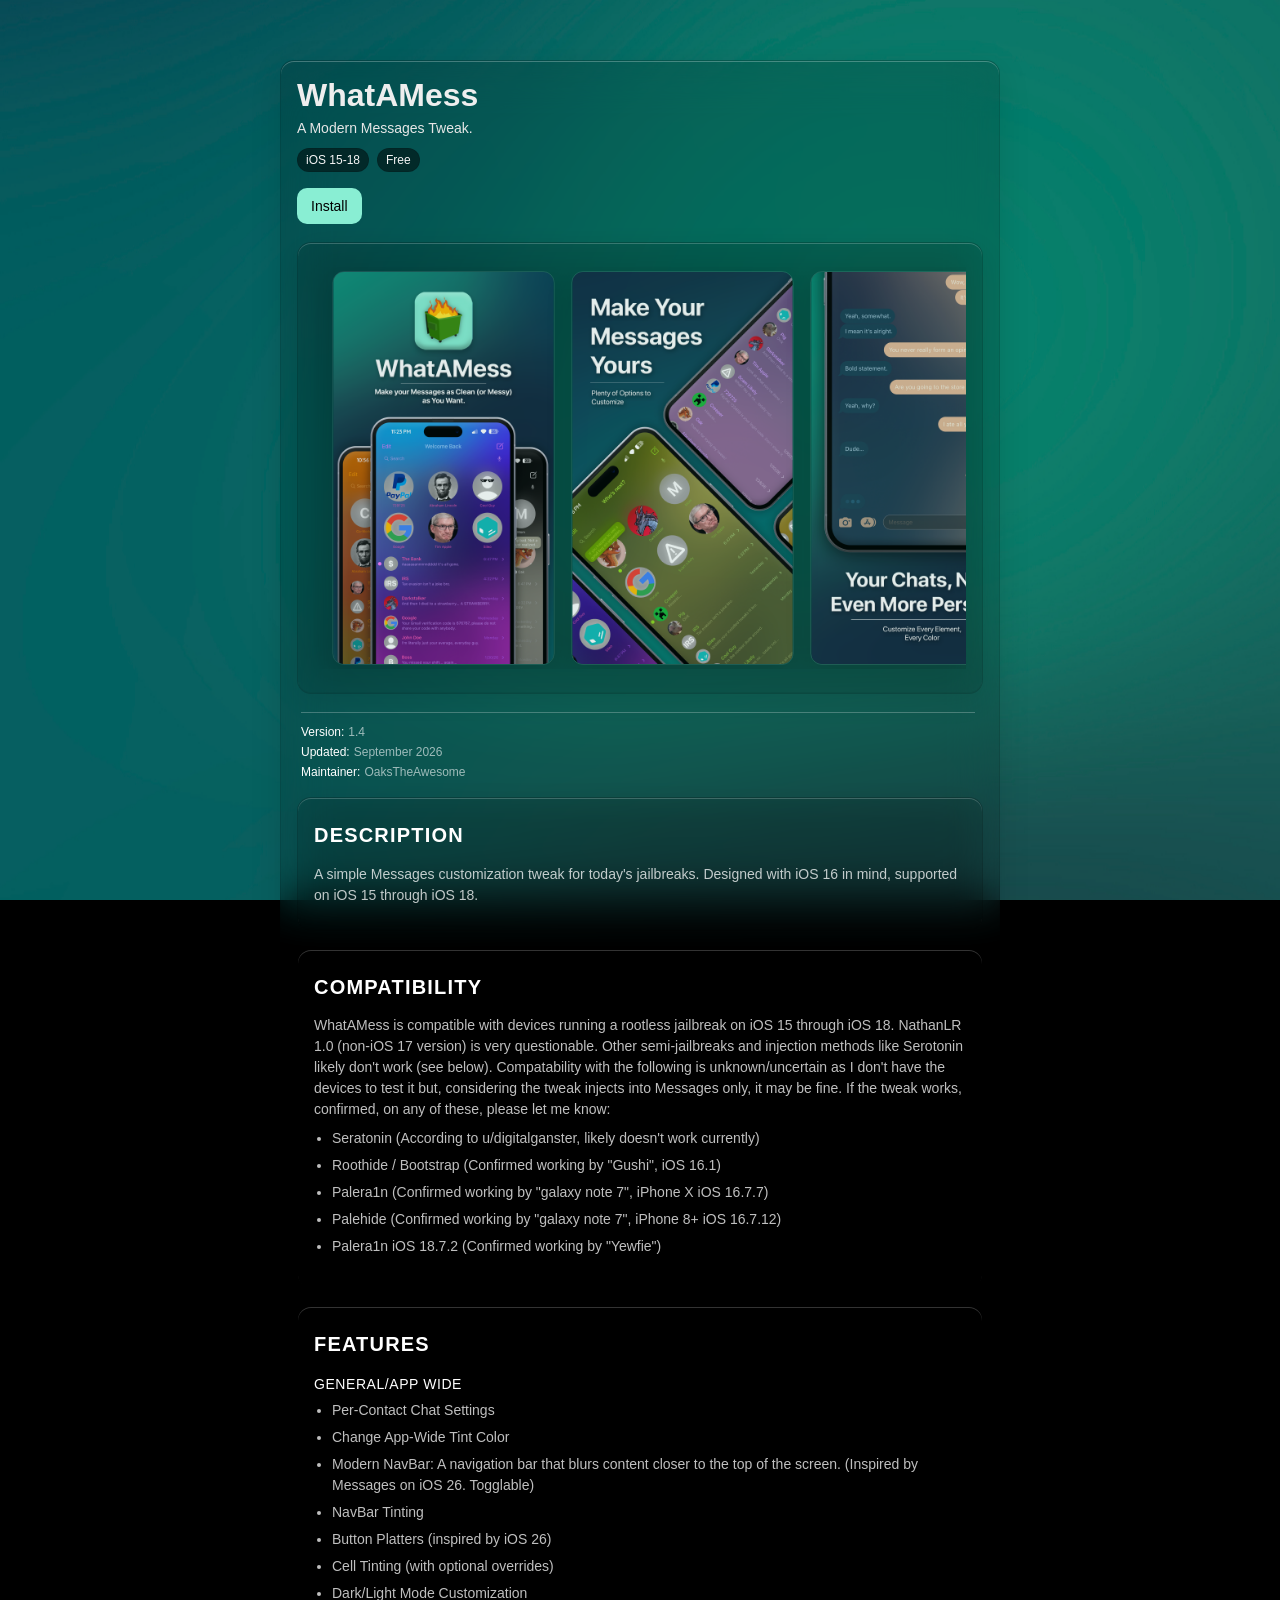
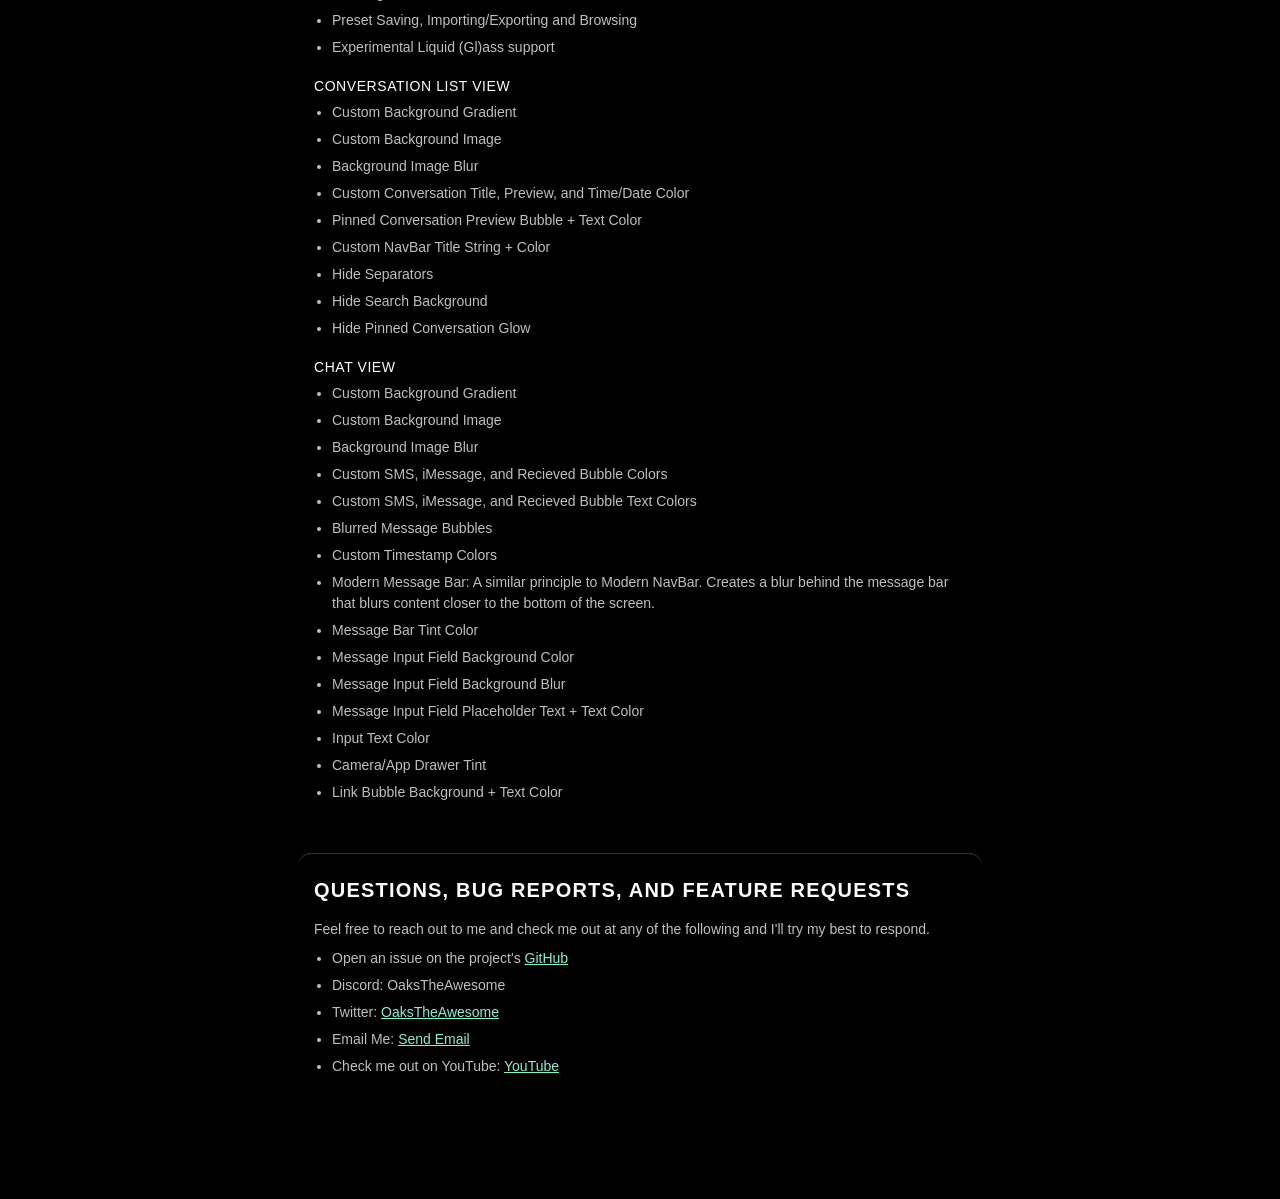
<file: tweaks/WhatAMess.html>
<!DOCTYPE html>
<html>
    <head>
        <meta name="viewport" content="width=device-width, initial-scale=1.0">
        <title>WhatAMess</title>
        <link rel="stylesheet" href="../style.css">
    </head>
    <body>

    <div class="tweak-page">

        <div class="tweak-header">
            <div class="tweak-inner">
            <h1>WhatAMess</h1>
            <p class="subtitle">A Modern Messages Tweak.</p>
        </div>

        <div class="badges">
            <span>iOS 15-18</span>
            <span>Free</span>
        </div>

        <button class="install-btn"
        onclick="window.open('sileo://package/com.oakstheawesome.whatamess')">
            Install
        </button>

        <div class="tweak-section">
            <div class="tweak-inner">
                <div class="screenshot-row">
                    <div class="screenshot-track">
                        <div class="screenshot">
                            <img src="../images/1.png" alt="Screenshot 1">
                        </div>
                        <div class="screenshot">
                            <img src="../images/2.png" alt="Screenshot 2">
                        </div>
                        <div class="screenshot">
                            <img src="../images/3.png" alt="Screenshot 3">
                        </div>
                        <div class="screenshot">
                            <img src="../images/4.png" alt="Screenshot 4">
                        </div>
                        <div class="screenshot">
                            <img src="../images/5.png" alt="Screenshot 5">
                        </div>
                        <div class="screenshot">
                            <img src="../images/6.png" alt="Screenshot 6">
                        </div>
                        <div class="screenshot">
                            <img src="../images/7.png" alt="Screenshot 7">
                        </div>
                    </div>
                </div>
            </div>
        </div>

        <div class="tweak-meta">
            <div><span>Version:</span>1.4</div>
            <div><span>Updated:</span>September 2026</div>
            <div><span>Maintainer:</span>OaksTheAwesome</div>
        </div>

        <div class="tweak-section">
            <h2>Description</h2>
            <p>
                A simple Messages customization tweak for today's jailbreaks.

                Designed with iOS 16 in mind, supported on iOS 15 through iOS 18.
            </p>
        </div>

        <div class="tweak-section">
            <h2>Compatibility</h2>
            <p>
                WhatAMess is compatible with devices running a rootless jailbreak on iOS 15 through iOS 18.

                NathanLR 1.0 (non-iOS 17 version) is very questionable. Other semi-jailbreaks and injection methods like Serotonin likely don't work (see below).

                Compatability with the following is unknown/uncertain as I don't have the devices to test it but, considering the tweak injects into Messages only, it may be fine. If the tweak works, confirmed, on any of these, please let me know:
            </p>
            <ul>
                <li>Seratonin (According to u/digitalganster, likely doesn't work currently)</li>
                <li>Roothide / Bootstrap (Confirmed working by "Gushi", iOS 16.1)</li>
                <li>Palera1n (Confirmed working by "galaxy note 7", iPhone X iOS 16.7.7)</li>
                <li>Palehide (Confirmed working by "galaxy note 7", iPhone 8+ iOS 16.7.12)</li>
                <li>Palera1n iOS 18.7.2 (Confirmed working by "Yewfie")</li>
            </ul>
        </div>

        <div class="tweak-section">
            <h2>Features</h2>
            <h3>General/App Wide</h3>
            <ul>
                <li>Per-Contact Chat Settings</li>
                <li>Change App-Wide Tint Color</li>
                <li>Modern NavBar: A navigation bar that blurs content closer to the top of the screen. (Inspired by Messages on iOS 26. Togglable)</li>
                <li>NavBar Tinting</li>
                <li>Button Platters (inspired by iOS 26)</li>
                <li>Cell Tinting (with optional overrides)</li>
                <li>Dark/Light Mode Customization</li>
                <li>Preset Saving, Importing/Exporting and Browsing</li>
                <li>Experimental Liquid (Gl)ass support</li>
            </ul>
            <h3>Conversation List View</h3>
            <ul>
                <li>Custom Background Gradient</li>
                <li>Custom Background Image</li>
                <li>Background Image Blur</li>
                <li>Custom Conversation Title, Preview, and Time/Date Color</li>
                <li>Pinned Conversation Preview Bubble + Text Color</li>
                <li>Custom NavBar Title String + Color</li>
                <li>Hide Separators</li>
                <li>Hide Search Background</li>
                <li>Hide Pinned Conversation Glow</li>
            </ul>
            <h3>Chat View</h3>
            <ul>
                <li>Custom Background Gradient</li>
                <li>Custom Background Image</li>
                <li>Background Image Blur</li>
                <li>Custom SMS, iMessage, and Recieved Bubble Colors</li>
                <li>Custom SMS, iMessage, and Recieved Bubble Text Colors</li>
                <li>Blurred Message Bubbles</li>
                <li>Custom Timestamp Colors</li>
                <li>Modern Message Bar: A similar principle to Modern NavBar. Creates a blur behind the message bar that blurs content closer to the bottom of the screen.</li>
                <li>Message Bar Tint Color</li>
                <li>Message Input Field Background Color</li>
                <li>Message Input Field Background Blur</li>
                <li>Message Input Field Placeholder Text + Text Color</li>
                <li>Input Text Color</li>
                <li>Camera/App Drawer Tint</li>
                <li>Link Bubble Background + Text Color</li>
            </ul>
        </div>

        <div class="tweak-section">
            <h2>Questions, Bug Reports, and Feature Requests</h2>
            <p>Feel free to reach out to me and check me out at any of the following and I'll try my best to respond.</p>
            <ul>
                <li>Open an issue on the project's <a class="github-link" href="https://github.com/OaksTheAwesome/WhatAMess">GitHub</a></li>
                <li>Discord: OaksTheAwesome</li>
                <li>Twitter: <a class="twitter-link" href="https://x.com/OaksTheAwesome">OaksTheAwesome</a></li>
                <li>Email Me: <a class="email-link" href="mailto:oaknintendo@gmail.com">Send Email</a></li>
                <li>Check me out on YouTube: <a class="youtube-link" href="https://www.youtube.com/@oakstheawesome">YouTube</a></li>
            </ul>
        </div>
</div>

<div class="modal" id="modal">
    <span class="close">&times;</span>
        <button class="modal-nav prev">&#10094;</button>
            <img class="modal-content" id="modalImg">
        <button class="modal-nav next">&#10095;</button>
</div>

<script>
const modal = document.getElementById("modal");
const modalImg = document.getElementById("modalImg");
const closeBtn = document.querySelector(".close");

const screenshots = document.querySelectorAll(".screenshot img");
const nextBtn = document.querySelector(".next");
const prevBtn = document.querySelector(".prev");

let currentIndex = 0;
let startX = 0;

function openModal() {
    modal.classList.add("open");
    document.body.classList.add("modal-open");
    document.documentElement.classList.add("modal-open");
}

function closeModal() {
    modal.classList.remove("open");
    document.body.classList.remove("modal-open");
    document.documentElement.classList.remove("modal-open");
}

function showImage(index) {
    modalImg.classList.add("changing");

    setTimeout(() => {
        modalImg.src = screenshots[index].src;

        modalImg.onload = () => {
            modalImg.classList.remove("changing");
        };
    }, 150);
}

screenshots.forEach((img, index) => {
    img.addEventListener("click", () => {
        currentIndex = index;
        modalImg.src = img.src;
        openModal();
    });
});

nextBtn.addEventListener("click", (e) => {
    e.stopPropagation();

    currentIndex = (currentIndex + 1) % screenshots.length;
    showImage(currentIndex);
});

prevBtn.addEventListener("click", (e) => {
    e.stopPropagation();

    currentIndex =
        (currentIndex - 1 + screenshots.length) % screenshots.length;

    showImage(currentIndex);
});

closeBtn.addEventListener("click", closeModal);

modal.addEventListener("click", (e) => {
    if (e.target === modal) {
        closeModal();
    }
});

document.addEventListener("keydown", (e) => {
    if (!modal.classList.contains("open")) return;

    if (e.key === "ArrowRight") {
        nextBtn.click();
    }

    if (e.key === "ArrowLeft") {
        prevBtn.click();
    }

    if (e.key === "Escape") {
        modal.classList.remove("open");
    }
});

modalImg.addEventListener("touchstart", (e) => {
    startX = e.touches[0].clientX;
});

modalImg.addEventListener("touchend", (e) => {
    const endX = e.changedTouches[0].clientX;
    const diff = startX - endX;

    if (Math.abs(diff) < 50) return;

    if (diff > 0) {
        nextBtn.click();
    } else {
        prevBtn.click();
    }
});
</script>

</body>
</html>
</file>
<file: style.css>
html {
    height: 100%;
    min-height: 100%;
    background: #000;
}

body {
    position: relative;
    font-family: Arial, sans-serif;
    height: 100%;
    margin: 20px;
    min-height: 100dvh;
    overflow-x: hidden;
    overscroll-behavior: none;
}

body::before {
    content: "";
    position: fixed;
    left: 0;
    right: 0;
    top: 0;
    height: 100dvh;
    background-image: url("images/background.jpeg");
    background-size: cover;
    background-position: center;
    background-repeat: no-repeat;
    z-index: -2;
    pointer-events: none;
    will-change: transform;
    transform: translateZ(0);
}

body::after {
    content: "";
    position: fixed;
    top: 0px;
    left: 0px;
    right: 0px;
    bottom: 0px;
    height: 100dvh;
    background: rgba(0, 0, 0, 0.35);
    z-index: -1;
    filter: blur(24px);
    transform: scale(1.3);
    pointer-events: none;
}

main {
    max-width: 980px;
    margin: 0 auto;
}

.repo-header::before {
    content: "";
    position: absolute;
    inset: 0;
    background:
        radial-gradient(
            circle at top left,
            rgba(255,255,255,0.06),
            transparent 60%
        );
    pointer-events: none;
}

.repo-header {
    max-width: 900px;
    margin: 40px auto 32px auto;
    padding: 40px;
    background: rgba(0,0,0,0.3);
    backdrop-filter: blur(24px);
    border: 1px solid rgba(0,0,0,0.15);
    border-radius: 24px;
    box-shadow:
        0 12px 40px rgba(0,0,0,0.25),
        inset 0 1px 0 rgba(255,255,255,0.1);
    position: relative;
    overflow: hidden;
}

.repo-header h1 {
    margin: 0;
    font-size: clamp(36px, 8vw, 56px);
    font-weight: 700;
    color: white;
}

.repo-header p {
    margin-top: 8px;
    font-size: 18px;
    color: rgba(255,255,255,0.75);
}

@media (max-width: 768px) {
    .repo-actions {
        flex-direction: column;
        align-items: stretch;
    }
    .repo-btn,
    .repo-link {
        width: 100%;
        box-sizing: border-box;
        justify-content: center;
        overflow-wrap: anywhere;
        word-break: break-word;
    }
}

.repo-actions {
    margin-top: 14px;
    display: flex;
    gap: 10px;
}

.repo-btn {
    display: inline-flex;
    align-items: center;
    justify-content: center;
    padding: 12px 16px;
    border-radius: 12px;
    border: 1px solid rgba(255,255,255,0.05);
    background: rgba(0,0,0,0.05);
    backdrop-filter: blur(16px);
    color: rgba(255,255,255,0.9);
    text-decoration: none;
    font-size: 14px;
    font-weight: 500;
    transition:
        transform 0.2s ease,
        background 0.2s ease,
        border-color 0.2s ease;
}

.repo-btn:hover {
    transform: translateY(-2px);
    background: #89eed3;
    border-color: rgba(5,255,193,0.25);
    color: black;
}

.repo-actions button:hover {
    transform:  translateY(-2px);
    background: #89eed3;
    border-color: rgba(5, 255, 193, 0.25);
}

.repo-link {
    cursor: pointer;
    display: flex;
    align-items: center;
    padding: 12px 18px;
    border-radius: 12px;
    background: rgba(0,0,0,0.05);
    backdrop-filter: blur(16px);
    border: 1px solid rgba(255,255,255,0.05);
    color: rgba(255,255,255,0.75);
    font-family: monospace;
    font-size: 12px;
    transition: background 0.2s ease,
                transform 0.2s ease;
}

.repo-link:hover {
    background: rgba(255, 255, 255, 0.08);
    transform: translateY(-2px);
}

.featured-tweak::before {
    content: "";
    position: absolute;
    inset: 0;
    background:
        radial-gradient(
            circle at top left,
            rgba(255,255,255,0.1),
            transparent 65%
        );
    pointer-events: none;
}

.featured-tweak {
    max-width: 925px;
    margin: 0 auto 32px auto;
    padding: 28px;
    display: flex;
    align-items: center;
    justify-content: space-between;
    gap: 32px;
    background: rgba(0,0,0,0.3);
    backdrop-filter: blur(24px);
    border: 1px solid rgba(0,0,0,0.1);
    border-radius: 24px;
    overflow: hidden;
    box-shadow:
        0 12px 40px rgba(0,0,0,0.25),
        inset 0 1px 0 rgba(255,255,255,0.15);
    position: relative;
}

.featured-content {
    flex: 1;
    position: relative;
    z-index: 1;
}

.featured-label {
    display: inline-block;
    font-size: 12px;
    letter-spacing: 0.08em;
    color: rgba(255,255,255,0.65);
    margin-bottom: 10px;
}

.featured-content h2 {
    font-size: 38px;
    color: white;
    margin: 0 0 12px 0;
}

.featured-content p {
    font-size: 16px;
    line-height: 1.5;
    color: rgba(255,255,255,0.75);
    max-width: 500px;
}

.featured-tweak img {
    width: 350px;
    border-radius: 24px;
    transition:
        transform 0.3s ease,
        box-shadow 0.3s ease;
}

.featured-tweak:hover img {
    transform: scale(1.03);
    box-shadow:
        0 8px 20px rgba(0,0,0,0.35);
}

@media (max-width: 768px) {
    .featured-tweak {
        flex-direction: column;
        text-align: center;
    }
    .featured-content p {
        max-width: none;
    }
}

.tweak-grid {
    display: grid;
    grid-template-columns: repeat(auto-fit, minmax(220px, 1fr));
    gap: 18px;
}

main h2 {
    color: white;
    font-size: 14px;
    text-transform: uppercase;
    letter-spacing: 0.08em;
    margin-bottom: 16px;
}   

.card {
    display: flex;
    flex-direction: column;
    padding: 20px;
    margin: 0;
    background: rgba(0, 0, 0, 0.3);
    backdrop-filter: blur(24px);
    border: 1px solid rgba(0, 0, 0, 0.15);
    border-radius: 16px;
    text-decoration: none;
    color: inherit;
    transition: transform 0.2s ease,
                box-shadow 0.2s ease,
                border-color 0.2s ease;
    box-shadow:
            0 8px 24px rgba(0, 0, 0, 0.15),
            inset 0 1px 0 rgba(255, 255, 255, 0.1);
    min-height: 50px;
    position: relative;
    overflow: hidden;
}

.card:hover {
    transform: translateY(-4px);
    border-color: rgba(255, 255, 255, 0.1);
    box-shadow:
        0 12px 32px rgba(0, 0, 0, 0.25),
        inset 0 1px 0 rgba(255, 255, 255, 0.15);
}

.badge {
    display: inline-block;
    background: rgba(0, 0, 0, 0.2);
    font-size: 0.8em;
    padding: 3px 10px;
    align-self: flex-start;
    margin-left: -2px;
    margin-top: 4px;
    border: 1px solid rgba(0, 0, 0, 0.15);
    border-radius: 999px;
    color: rgba(255, 255, 255, 0.75);
}

.tweak-icon {
    width: 56px;
    height: 56px;
    border-radius: 14px;
    margin-bottom: 12px;
    box-shadow: 0 8px 24px rgba(0, 0, 0, 0.25);
}

.card-badges {
    display: flex;
    gap: 6px;
    margin-top: 8px;
    flex-wrap: wrap;
}

a h3 {
    font-size: 22px;
    color: white;
    margin: 0 0 6px 0;
}

a p {
    font-size: 14px;
    color: rgba(225,225,225,0.75);
    margin: 4px 0;
}

footer {
    margin-top: 48px;
    text-align: center;
    color: rgba(255,255,255,0.5);
    font-size: 13px;
}


/*===============
   Tweak Pages
================*/

.tweak-page {
    max-width: 720px;
    margin: auto;
    padding: 40px 12px;
}

@media (max-width: 600px) {
    main,
    .tweak-page {
        max-width: 100%;
        padding: 16px;
    }
}

.tweak-header {
    background: rgba(0,0,0,0.15);
    backdrop-filter: blur(24px);
    border: 1px solid rgba(0,0,0,0.1);
    border-radius: 14px;
    padding: 16px;
    margin-bottom: 16px;
    box-shadow:
        0 8px 32px rgba(0,0,0,0.1),
        inset 0 1px 0 rgba(255,255,255,0.25),
        inset 0 -1px 0 rgba(0,0,0,0.05);
}

.tweak-header h1 {
    color: #eee;
    font-size: 32px;
    margin: 0 0 6px 0;
}

.subtitle {
    font-size: 14px;
    color: #f5f5f5;
    margin: 0 0 12px 0;
}

.tweak-header p {
    color: #e6e6e6;
    margin-bottom: 12px;
}

.badges {
    display: flex;
    gap: 8px;
    margin-bottom: 16px;
}

.badges span {
    font-size: 12px;
    color: #f5f5f5;
    padding: 4px 8px;
    border: 1px solid rgba(0, 0, 0, 0.1);
    backdrop-filter: blur(0.15);
    border-radius: 999px;
    background: rgba(0, 0, 0, 0.5);
}

.install-btn {
    display: inline-flex;
    align-items: center;
    justify-content: center;
    text-decoration: none;
    padding: 10px 14px;
    border-radius: 10px;
    font-size: 14px;
    border: none;
    background: #89eed3;
    color: black;
    cursor: pointer;
    transition: transform 0.2s ease;
}

.install-btn:hover {
    transform: translateY(-2px);
}

.card:active,
.repo-btn:active,
.install-btn:active {
    transform: scale(0.98);
}

.screenshot-row {
    overflow-x: auto;
    padding: 0 16px;
    scroll-padding-left: 16px;
    scroll-snap-type: x mandatory;
}

.screenshot-track {
    display: flex;
    gap: 12px;
    width: max-content;
    margin: 0 auto;
}

.screenshot-track:has(.screenshot:hover) .screenshot {
    opacity: 1;
    transform: scale(1);
}

.screenshot {
    flex: 0 0 auto;
    height: auto;
    border: 1px solid rgba(255, 255, 255, 0.1);
    border-radius: 12px;
    overflow: hidden;
    scroll-snap-align: center;
    filter: blur(0.2px);
    opacity: 0.9;
    transform: scale(0.98);
    transition: transform 0.2s ease, opacity 0.2s ease, box-shadow 0.2s ease;
    box-shadow:
        0 8px 32px rgba(0,0,0,0.15),
        inset 0 1px 0 rgba(255,255,255,0.15),
        inset 0 -1px 0 rgba(255,255,255,0.05);
}

.screenshot img {
    width: auto;
    max-height: 400px;
    object-fit: contain;
    display: block;
}

.screenshot:hover {
    opacity: 1;
    transform: scale(1);
    filter: blur(0);
    box-shadow: 0 8px 20px rgba(0, 0, 0, 0.12);
}

.modal {
    display: flex;
    align-items: center;
    justify-content: center;
    position: fixed;
    z-index: 1000;
    touch-action: pan-x;
    inset: 0;
    width: 100vw;
    height: 100dvh;
    opacity: 0;
    visibility: hidden;
    background: rgba(0, 0, 0, 0.75);
    backdrop-filter: blur(30px);
    -webkit-backdrop-filter: blur(30px);
    transition: opacity 0.2s ease, visibility 0.2s ease;
}

html.modal-open,
body.modal-open {
    overflow: hidden;
    height: 100%;
}

.modal.open {
    opacity: 1;
    visibility: visible;
}

.modal-content {
    display: block;
    max-width: 90%;
    max-height: 80%;
    opacity: 1;
    transform: scale(1);
    transition:
        opacity 0.2s ease,
        transform 0.2s ease;
    border-radius: 12px;
}

.modal-content.changing {
    opacity: 0;
    transform: scale(0.85);
}

.close {
    position: absolute;
    top: 20px;
    right: 30px;
    font-size: 30px;
    color: white;
    cursor: pointer;
}

.modal-nav {
    position: fixed;
    top: 50%;
    transform: translateY(-50%);
    z-index: 100000;
    border: none;
    background: rgba(255, 255, 255, 0.1);
    backdrop-filter: blur(10px);
    width: 48px;
    height: 48px;
    border-radius: 999px;
    font-size: 24px;
    cursor: pointer;
        transition:
        transform 0.2s ease, background 0.2s ease;
}

@media (max-width: 768px) {
    .modal-nav {
        width: 44px;
        height: 44px;
        font-size: 20px;
        background: rgba(0, 0, 0, 0.45);
        backdrop-filter: blur(12px);
        -webkit-backdrop-filter: blur(12px);
        z-index: 1002;
    }
    .prev {
        left: 16px;
    }
    .next {
        right: 16px;
    }
}

.modal-nav:hover {
    transform: translateY(-50%) scale(1.08);
}

.prev {
    left: 16px;
    color: white;
}

.next {
    right: 16px;
    color: white;
}

.tweak-meta {
    margin-top: 12px;
    margin-left: 4px;
    margin-right: 8px;
    padding-top: 12px;
    border-top: 1px solid rgba(255, 255, 255, 0.25);
    display: flex;
    flex-direction: column;
    gap: 6px;
    font-size: 12px;
    color: rgba(255, 255, 255, 0.6);
}

.tweak-meta span {
    color: white;
    font-weight: 500;
    margin-right: 4px;
}

.tweak-desc h2 {
    font-size: 24px;
    margin-bottom: 6px;
}

.tweak-section {
    max-width: 800px;
    margin: 18px auto;
    background: rgba(0, 0, 0, 0.075);
    backdrop-filter: blur(24px);
    border: 1px solid rgba(0, 0, 0, 0.1);
    border-radius: 14px;
    box-shadow:
        0 8px 32px rgba(0,0,0,0.1),
        inset 0 1px 0 rgba(255,255,255,0.2),
        inset 0 -1px 0 rgba(0,0,0,0.05);
    padding: 24px 16px;
}

.tweak-section h2 {
    font-size: 20px;
    font-weight: 600;
    margin-top: 2px;
    color: white;
    text-transform: uppercase;
    letter-spacing: 0.06em;
}
 
.tweak-section h3 {
    font-size: 14px;
    font-weight: 200;
    margin-top: 20px;
    margin-bottom: 0;
    color: white;
    text-transform: uppercase;
    letter-spacing: 0.04em;
}

.tweak-section p {
    font-size: 14px;
    line-height: 1.5;
    color: rgba(255, 255, 255, 0.75);
    margin: 0;
}

.tweak-section ul {
    margin-top: 8px;
    margin-bottom: 0px;
    padding-left: 18px;
}

.tweak-section li {
    font-size: 14px;
    line-height: 1.5;
    margin-bottom: 6px;
    color: rgba(255, 255, 255, 0.75);
}

.github-link {
    color: #89eed3
}

.github-link:visited{
    color: #89eed3;
}

.twitter-link {
    color: #89eed3
}

.twitter-link:visited{
    color: #89eed3;
}

.email-link {
    color: #89eed3
}

.email-link:visited{
    color: #89eed3;
}

.youtube-link {
    color: #89eed3
}

.youtube-link:visited{
    color: #89eed3;
}
</file>
